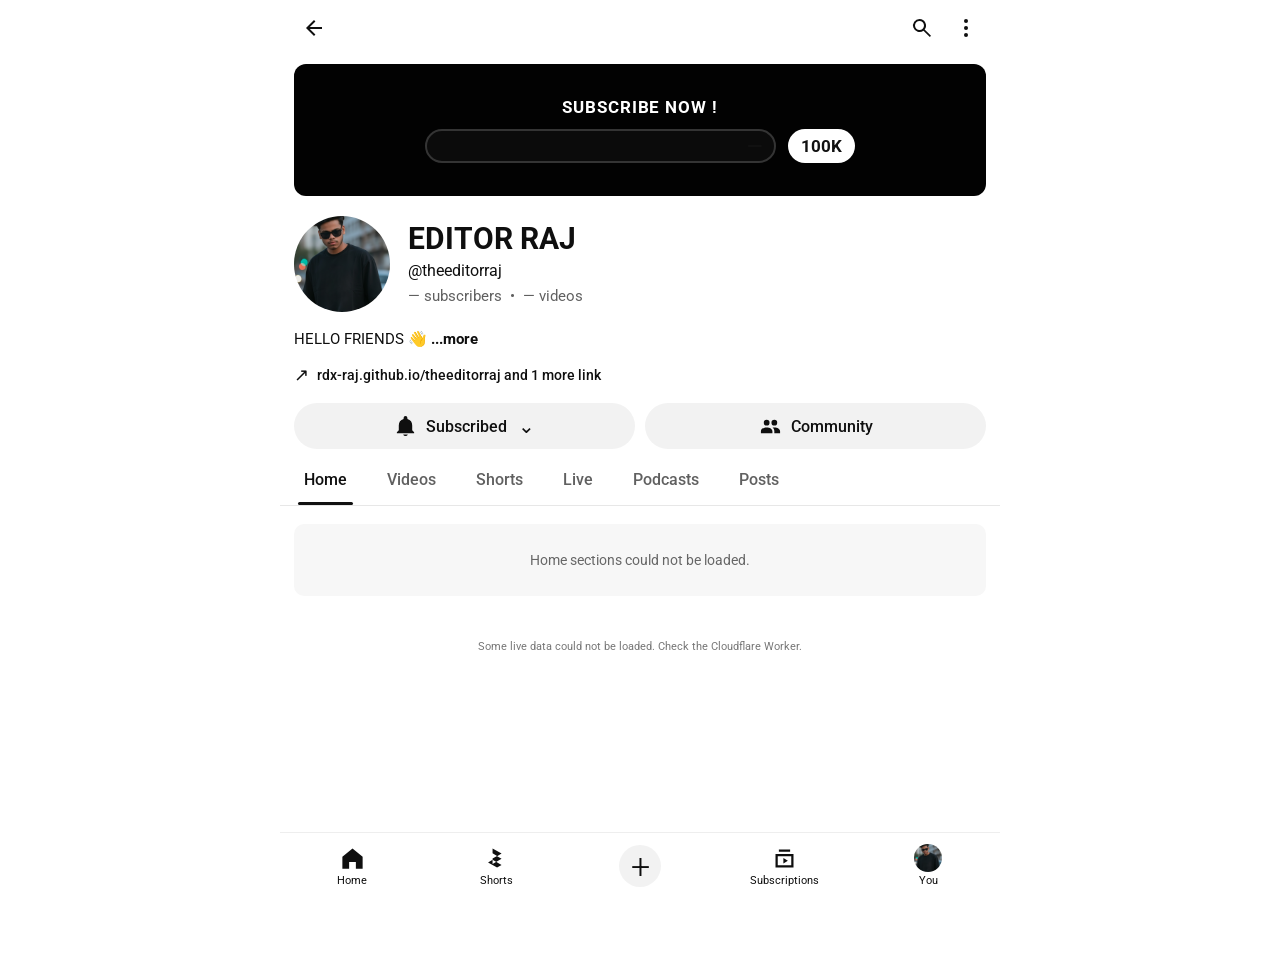
<file: channel.html>
<!doctype html>
<html lang="en">
<head>
  <meta charset="utf-8">
  <meta name="viewport" content="width=device-width,initial-scale=1,viewport-fit=cover">
  <meta name="theme-color" content="#ffffff">
  <title>EDITOR RAJ</title>
  <link rel="preconnect" href="https://fonts.googleapis.com">
  <link rel="preconnect" href="https://fonts.gstatic.com" crossorigin>
  <link href="https://fonts.googleapis.com/css2?family=Roboto:wght@400;500;700&display=swap" rel="stylesheet">
  <link rel="stylesheet" href="channel.css">
  <script defer src="channel-config.js"></script>
  <script defer src="channel.js"></script>
</head>
<body>
  <div class="app">
    <header class="yt-top" id="ytTop">
      <button class="icon-btn" type="button" onclick="history.back()" aria-label="Back">
        <svg viewBox="0 0 24 24"><path d="M20 11H7.83l5.59-5.59L12 4l-8 8 8 8 1.42-1.41L7.83 13H20v-2z"/></svg>
      </button>
      <strong class="sticky-title" id="stickyTitle">EDITOR RAJ</strong>
      <div class="top-actions">
        <a class="icon-btn" id="searchLink" target="_blank" rel="noopener" aria-label="Search">
          <svg viewBox="0 0 24 24"><path d="M9.5 3a6.5 6.5 0 1 0 3.99 11.63L19.86 21 21 19.86l-6.37-6.37A6.5 6.5 0 0 0 9.5 3zm0 2a4.5 4.5 0 1 1 0 9 4.5 4.5 0 0 1 0-9z"/></svg>
        </a>
        <button class="icon-btn" id="moreBtn" type="button" aria-label="More">
          <svg viewBox="0 0 24 24"><circle cx="12" cy="5" r="2"/><circle cx="12" cy="12" r="2"/><circle cx="12" cy="19" r="2"/></svg>
        </button>
      </div>
    </header>

    <div class="more-menu" id="moreMenu">
      <button id="refreshBtn">Refresh live data</button>
      <a id="openChannel" target="_blank" rel="noopener">Open on YouTube</a>
    </div>

    <section class="channel-hero" id="channelHero">
      <div class="subscribe-card">
        <div class="subscribe-label">SUBSCRIBE NOW !</div>
        <div class="goal-row">
          <div class="goal-track">
            <div class="goal-fill" id="goalFill"></div>
            <span id="goalCurrent">—</span>
          </div>
          <span class="goal-target">100K</span>
        </div>
      </div>

      <div class="identity-row">
        <img id="avatar" class="avatar" src="1762319150601.jpg" alt="EDITOR RAJ">
        <div class="identity">
          <h1 id="channelTitle">EDITOR RAJ</h1>
          <a id="channelHandle" target="_blank" rel="noopener">@theeditorraj</a>
          <div class="channel-stats"><span id="subscriberCount">—</span> subscribers <b>•</b> <span id="videoCount">—</span> videos</div>
        </div>
      </div>

      <button class="bio-line" id="bioBtn" type="button">
        <span id="channelBio">HELLO FRIENDS 👋</span> <strong>...more</strong>
      </button>

      <a class="links-row" href="https://rdx-raj.github.io/theeditorraj" target="_blank" rel="noopener">
        <span class="chain">↗</span>
        <span>rdx-raj.github.io/theeditorraj and 1 more link</span>
      </a>

      <div class="channel-actions">
        <a class="pill" id="subscribeBtn" target="_blank" rel="noopener">
          <svg viewBox="0 0 24 24"><path d="M12 22a2.6 2.6 0 0 0 2.45-1.75h-4.9A2.6 2.6 0 0 0 12 22zm7-6v-5a7 7 0 0 0-5-6.71V3a2 2 0 1 0-4 0v1.29A7 7 0 0 0 5 11v5l-2 2v1h18v-1l-2-2z"/></svg>
          <span>Subscribed</span>
          <span class="down">⌄</span>
        </a>
        <a class="pill" id="communityBtn" target="_blank" rel="noopener">
          <svg viewBox="0 0 24 24"><path d="M8 11a3 3 0 1 0 0-6 3 3 0 0 0 0 6zm8 0a3 3 0 1 0 0-6 3 3 0 0 0 0 6zM8 13c-3.33 0-6 1.67-6 4v2h12v-2c0-2.33-2.67-4-6-4zm8 0c-.64 0-1.25.06-1.82.17 1.1.95 1.82 2.24 1.82 3.83v2h6v-2c0-2.33-2.67-4-6-4z"/></svg>
          <span>Community</span>
        </a>
      </div>
    </section>

    <nav class="channel-tabs" id="channelTabs">
      <button class="channel-tab active" data-tab="home">Home</button>
      <button class="channel-tab" data-tab="videos">Videos</button>
      <button class="channel-tab" data-tab="shorts">Shorts</button>
      <button class="channel-tab" data-tab="live">Live</button>
      <button class="channel-tab" data-tab="podcasts">Podcasts</button>
      <button class="channel-tab" data-tab="posts">Posts</button>
    </nav>

    <main class="content">
      <section class="tab-panel active" id="tab-home">
        <div id="homeShelves"></div>
      </section>

      <section class="tab-panel" id="tab-videos">
        <div class="sort-row">
          <button class="sort-btn active" data-sort="latest">Latest</button>
          <button class="sort-btn" data-sort="popular">Popular</button>
          <button class="sort-btn" data-sort="oldest">Oldest</button>
        </div>
        <div class="video-list" id="videosList"></div>
      </section>

      <section class="tab-panel" id="tab-shorts">
        <div class="shorts-grid" id="shortsGrid"></div>
      </section>

      <section class="tab-panel" id="tab-live">
        <section class="shelf">
          <h2>Live now / Upcoming</h2>
          <div class="video-list" id="liveList"></div>
        </section>
        <section class="shelf">
          <h2>Past live streams</h2>
          <div class="video-list" id="pastLiveList"></div>
        </section>
      </section>

      <section class="tab-panel" id="tab-podcasts">
        <div id="podcastsList"></div>
      </section>

      <section class="tab-panel" id="tab-posts">
        <div class="posts-list" id="postsList"></div>
      </section>
    </main>

    <div class="status" id="status">Connecting live YouTube data…</div>

    <nav class="bottom-nav">
      <a href="https://m.youtube.com/" target="_blank" rel="noopener">
        <svg viewBox="0 0 24 24"><path d="M3 10.5 12 3l9 7.5V21h-6v-6H9v6H3V10.5z"/></svg><span>Home</span>
      </a>
      <a href="https://m.youtube.com/shorts/" target="_blank" rel="noopener">
        <svg viewBox="0 0 24 24"><path d="m8.5 3 8 4.6-4 2.3 4 2.3-8 4.6V12l4-2.3-4-2.3V3zm0 10.2-4 2.3 8 4.5 4-2.3-8-4.5z"/></svg><span>Shorts</span>
      </a>
      <a class="create" href="https://m.youtube.com/upload" target="_blank" rel="noopener" aria-label="Create">
        <span class="plus">+</span>
      </a>
      <a href="https://m.youtube.com/feed/subscriptions" target="_blank" rel="noopener">
        <svg viewBox="0 0 24 24"><path d="M7 4h10v2H7V4zm-3 4h16v12H4V8zm2 2v8h12v-8H6zm5 1.5 4 2.5-4 2.5v-5z"/></svg><span>Subscriptions</span>
      </a>
      <a id="youNav" target="_blank" rel="noopener">
        <img class="bottom-avatar" id="bottomAvatar" src="1762319150601.jpg" alt="">
        <span>You</span>
      </a>
    </nav>

    <div class="bio-modal" id="bioModal">
      <div class="bio-card">
        <button class="bio-close" id="bioClose">×</button>
        <h3 id="bioModalTitle">EDITOR RAJ</h3>
        <p id="bioModalText"></p>
        <a id="bioChannelLink" target="_blank" rel="noopener">View channel on YouTube ↗</a>
      </div>
    </div>
  </div>
</body>
</html>
</file>
<file: channel.css>
*{box-sizing:border-box}
:root{--text:#0f0f0f;--muted:#606060;--line:#e5e5e5;--chip:#f2f2f2;--bg:#fff}
html,body{margin:0;padding:0;background:#fff;color:var(--text);font-family:Roboto,Arial,sans-serif}
body{min-height:100vh;padding-bottom:74px}
a{color:inherit;text-decoration:none}
button{font:inherit;color:inherit}
svg{width:24px;height:24px;fill:currentColor}
.app{max-width:720px;margin:0 auto;background:#fff;min-height:100vh}
.yt-top{position:sticky;top:0;z-index:80;height:56px;background:rgba(255,255,255,.98);display:flex;align-items:center;padding:0 12px;border-bottom:1px solid transparent;transition:.18s}
.yt-top.compact{border-bottom-color:#eee}
.icon-btn{width:44px;height:44px;border:0;background:transparent;border-radius:50%;display:grid;place-items:center;cursor:pointer}
.icon-btn:active{background:#eee}
.sticky-title{flex:1;font-size:20px;margin-left:8px;opacity:0;white-space:nowrap;overflow:hidden;text-overflow:ellipsis;transition:.18s}
.yt-top.compact .sticky-title{opacity:1}
.top-actions{display:flex;margin-left:auto}
.more-menu{position:fixed;right:14px;top:50px;z-index:120;width:190px;background:#fff;border:1px solid #ddd;border-radius:10px;box-shadow:0 8px 30px rgba(0,0,0,.18);padding:6px;display:none}
.more-menu.show{display:block}
.more-menu a,.more-menu button{display:block;width:100%;padding:12px;border:0;background:transparent;text-align:left;border-radius:7px;font-size:14px}
.more-menu a:hover,.more-menu button:hover{background:#f5f5f5}
.channel-hero{padding:8px 14px 4px}
.subscribe-card{height:132px;border-radius:12px;background:#020202;color:#fff;display:flex;flex-direction:column;justify-content:center;align-items:center;padding:20px;margin-bottom:20px}
.subscribe-label{font-weight:700;font-size:17px;letter-spacing:.9px;margin-bottom:12px}
.goal-row{width:min(80%,430px);display:flex;align-items:center;gap:12px}
.goal-track{height:34px;flex:1;background:#0b0b0b;border:2px solid #343434;border-radius:999px;position:relative;overflow:hidden}
.goal-fill{position:absolute;left:0;top:0;bottom:0;width:0;background:#fff;border-radius:999px;transition:width .7s}
.goal-track span{position:absolute;right:12px;top:50%;transform:translateY(-50%);z-index:2;color:#111;font-size:20px;font-weight:700}
.goal-target{background:#fff;color:#111;padding:7px 13px;border-radius:999px;font-size:17px;font-weight:700}
.identity-row{display:flex;align-items:center;gap:18px}
.avatar{width:96px;height:96px;border-radius:50%;object-fit:cover;background:#eee}
.identity{min-width:0}
.identity h1{margin:0 0 6px;font-size:30px;line-height:1.05;font-weight:700;white-space:nowrap;overflow:hidden;text-overflow:ellipsis}
.identity>a{font-size:16px}
.channel-stats{margin-top:7px;color:#606060;font-size:15px}
.channel-stats b{font-weight:400;padding:0 4px}
.bio-line{width:100%;display:flex;align-items:center;gap:4px;margin-top:18px;padding:0;border:0;background:transparent;text-align:left;font-size:15px;cursor:pointer}
.bio-line span{min-width:0;white-space:nowrap;overflow:hidden;text-overflow:ellipsis}
.bio-line strong{white-space:nowrap}
.links-row{display:flex;gap:8px;align-items:center;margin-top:16px;font-size:14px;font-weight:500;white-space:nowrap;overflow:hidden;text-overflow:ellipsis}
.chain{font-size:18px}
.channel-actions{display:grid;grid-template-columns:1fr 1fr;gap:10px;margin-top:18px}
.pill{height:46px;border-radius:23px;background:#f2f2f2;display:flex;align-items:center;justify-content:center;gap:9px;font-size:16px;font-weight:500}
.pill svg{width:23px;height:23px}
.down{font-size:20px;margin-left:2px}
.channel-tabs{position:sticky;top:56px;z-index:70;background:#fff;border-bottom:1px solid #e7e7e7;display:flex;overflow-x:auto;gap:28px;padding:0 18px;scrollbar-width:none}
.channel-tabs::-webkit-scrollbar{display:none}
.channel-tab{height:52px;flex:0 0 auto;border:0;background:transparent;color:#606060;font-size:16px;font-weight:500;position:relative;cursor:pointer}
.channel-tab.active{color:#0f0f0f}
.channel-tab.active:after{content:"";position:absolute;left:0;right:0;bottom:0;height:3px;border-radius:2px;background:#111}
.content{padding-bottom:18px}
.tab-panel{display:none}
.tab-panel.active{display:block}
.shelf{padding:22px 14px 6px}
.shelf+.shelf{padding-top:28px}
.shelf-title{display:flex;align-items:center;gap:8px;margin:0 0 16px;font-size:22px;font-weight:700}
.shelf-title .arrow{font-size:30px;line-height:.5;font-weight:400}
.video-list{display:flex;flex-direction:column;gap:18px}
.video-card{display:grid;grid-template-columns:minmax(180px,47%) 1fr;gap:14px;align-items:start}
.video-thumb{position:relative;display:block;aspect-ratio:16/9;border-radius:8px;overflow:hidden;background:#eee}
.video-thumb img{width:100%;height:100%;object-fit:cover;display:block}
.duration{position:absolute;right:5px;bottom:5px;background:rgba(0,0,0,.78);color:#fff;border-radius:4px;padding:3px 6px;font-size:12px;font-weight:500}
.music-note{margin-right:4px}
.live-badge{position:absolute;left:5px;bottom:5px;background:#f00;color:#fff;border-radius:3px;padding:3px 6px;font-size:10px;font-weight:700}
.video-copy{min-width:0;position:relative;padding-right:26px}
.video-copy h3{font-size:17px;line-height:1.3;margin:0 0 6px;font-weight:400;display:-webkit-box;-webkit-box-orient:vertical;-webkit-line-clamp:2;overflow:hidden}
.meta{font-size:13px;color:#606060;line-height:1.4}
.dots{position:absolute;right:0;top:-2px;font-size:24px;line-height:1}
.sort-row{display:flex;gap:10px;padding:16px 14px 10px;position:sticky;top:108px;background:#fff;z-index:50}
.sort-btn{border:0;background:#f2f2f2;border-radius:9px;padding:10px 18px;font-size:15px;font-weight:500;cursor:pointer}
.sort-btn.active{background:#0f0f0f;color:#fff}
.shorts-grid{display:grid;grid-template-columns:repeat(2,1fr);gap:12px;padding:14px}
.short-card{min-width:0}
.short-thumb{aspect-ratio:9/16;border-radius:9px;overflow:hidden;background:#eee}
.short-thumb img{width:100%;height:100%;object-fit:cover}
.short-title{font-size:14px;line-height:1.35;margin:7px 2px 3px;display:-webkit-box;-webkit-line-clamp:2;-webkit-box-orient:vertical;overflow:hidden}
.short-meta{font-size:12px;color:#666;margin-left:2px}
.posts-list{padding:8px 0 18px}
.post-card{padding:18px 14px;border-bottom:1px solid #eee}
.post-head{display:flex;gap:11px;align-items:center}
.post-avatar{width:42px;height:42px;border-radius:50%;object-fit:cover;background:#eee}
.post-head-copy{min-width:0;flex:1}
.post-author{font-weight:700;font-size:14px}
.post-time{color:#666;font-size:12px;margin-top:3px}
.post-text{font-size:16px;line-height:1.45;margin:16px 0}
.post-media{width:100%;border-radius:10px;overflow:hidden;background:#eee}
.post-media img{width:100%;display:block}
.post-video{margin-top:10px}
.post-footer{display:flex;gap:22px;color:#555;font-size:13px;margin-top:14px}
.empty{margin:18px 14px;padding:28px 16px;border-radius:10px;background:#f7f7f7;color:#666;text-align:center;font-size:14px}
.skeleton{height:102px;border-radius:9px;background:linear-gradient(90deg,#f2f2f2,#fafafa,#f2f2f2);background-size:200%;animation:shimmer 1.1s linear infinite}
@keyframes shimmer{to{background-position:-200%}}
.status{padding:8px 14px 15px;color:#777;font-size:11px;text-align:center}
.bottom-nav{position:fixed;z-index:100;left:50%;transform:translateX(-50%);bottom:0;width:min(100%,720px);height:68px;background:rgba(255,255,255,.98);border-top:1px solid #eee;display:grid;grid-template-columns:repeat(5,1fr);align-items:center;padding-bottom:max(2px,env(safe-area-inset-bottom))}
.bottom-nav>a{height:62px;display:flex;flex-direction:column;align-items:center;justify-content:center;gap:2px;font-size:11px}
.bottom-nav svg{width:27px;height:27px}
.create .plus{width:42px;height:42px;border-radius:50%;background:#f2f2f2;display:grid;place-items:center;font-size:34px;font-weight:300;line-height:1}
.bottom-avatar{width:28px;height:28px;border-radius:50%;object-fit:cover}
.bio-modal{position:fixed;inset:0;z-index:150;background:rgba(0,0,0,.42);display:none;align-items:flex-end;justify-content:center}
.bio-modal.show{display:flex}
.bio-card{width:min(100%,720px);background:#fff;border-radius:18px 18px 0 0;padding:22px 18px 30px;position:relative;max-height:70vh;overflow:auto}
.bio-close{position:absolute;right:10px;top:8px;width:40px;height:40px;border:0;background:transparent;font-size:30px}
.bio-card h3{margin:0 44px 14px 0;font-size:20px}
.bio-card p{white-space:pre-wrap;font-size:14px;line-height:1.6;color:#333}
.bio-card a{display:inline-block;margin-top:8px;font-weight:700;font-size:14px}
@media(max-width:520px){
  .subscribe-card{height:114px}
  .subscribe-label{font-size:14px}
  .goal-row{width:82%}
  .goal-track{height:29px}
  .goal-track span{font-size:16px}
  .goal-target{font-size:14px;padding:6px 11px}
  .avatar{width:82px;height:82px}
  .identity{min-width:0}
  .identity h1{font-size:24px}
  .identity>a{font-size:14px}
  .channel-stats{font-size:13px}
  .pill{height:42px;font-size:14px}
  .channel-tab{font-size:15px}
  .video-card{grid-template-columns:48% 1fr;gap:11px}
  .video-copy h3{font-size:15px}
  .meta{font-size:12px}
}
@media(max-width:380px){
  .identity h1{font-size:21px}
  .avatar{width:74px;height:74px}
  .video-copy h3{font-size:14px}
}
</file>
